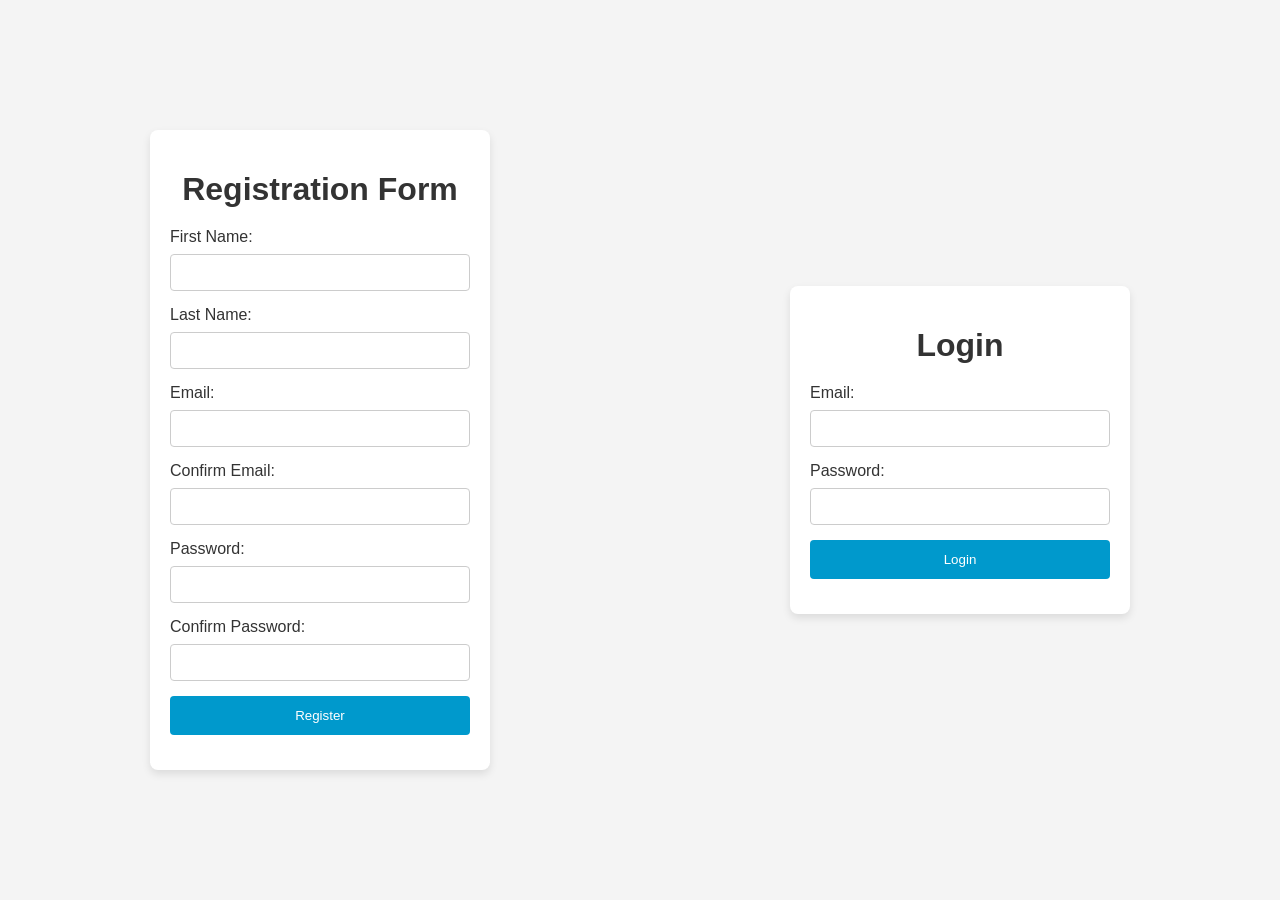
<file: task 1/index.html>
<!DOCTYPE html>
<html lang="en">

<head>
    <meta charset="UTF-8">
    <meta name="viewport" content="width=device-width, initial-scale=1.0">
    <title>Task 1</title>
    <link rel="stylesheet" href="main.css">
</head>

<body>
<div class="container">
    <form id="registrationForm">
        <h1>Registration Form</h1>

        <label for="firstName">First Name:</label>
        <input type="text" id="firstName" name="firstName" required>
        <div class="wrong" id="wrongeFName"></div>

        <label for="lastName">Last Name:</label>
        <input type="text" id="lastName" name="lastName" required>
        <div class="wrong" id="wrongeLName"></div>

        <label for="email">Email:</label>
        <input type="email" id="email" name="email" required>
        <div class="wrong" id="wrongeEmail"></div>

        <label for="ConfirmEmail">Confirm Email:</label>
        <input type="email" id="ConfirmEmail" name="ConfirmEmail" required>
        <div class="wrong" id="wrongeEmailConfirm"></div>

        <label for="password">Password:</label>
        <input type="password" id="password" name="password" required>
        <div class="wrong" id="wrongePassword"></div>

        <label for="ConfirmPassword">Confirm Password:</label>
        <input type="password" id="ConfirmPassword" name="ConfirmPassword" required>
        <div class="wrong" id="wrongeConfirmPassword"></div>

        <input type="submit" id="Register" value="Register">
    </form>
</div>

<div class="container">
    <form id="loginForm">
        <h1>Login</h1>

        <label for="email">Email:</label>
        <input type="email" id="emailCheak" name="email" required>
        <div class="wrong" id="wrongemailLogin"></div>

        <label for="password">Password:</label>
        <input type="password" id="passwordCheak" name="password" required>
        <div class="wrong" id="wrongpasswordLogin"></div>

        <input type="submit" id="Login" value="Login">
    </form>
</div>
    <script src="main.js"></script>
</body>
</html>
</file>
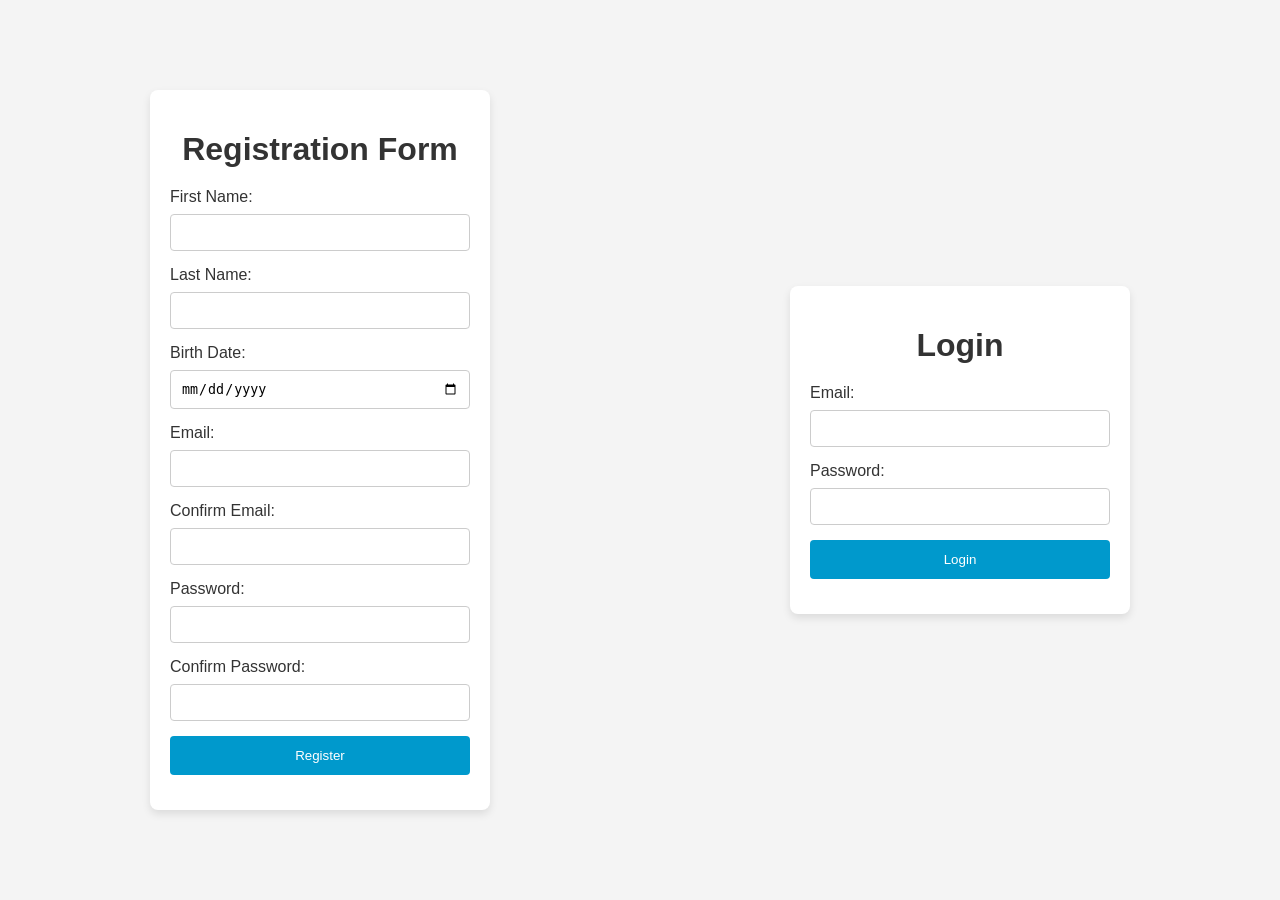
<file: task 2/index.html>
<!DOCTYPE html>
<html lang="en">

<head>
    <meta charset="UTF-8">
    <meta name="viewport" content="width=device-width, initial-scale=1.0">
    <title>Task 2</title>
    <link rel="stylesheet" href="main.css">
</head>

<body>
    <div class="container">
        <form action="">
            <h1>Registration Form</h1>
    
            <label for="firstName">First Name:</label>
            <input type="text" id="firstName" name="firstName" required>
            <div class="wrong" id="wrongeFName"></div>
    
            <label for="lastName">Last Name:</label>
            <input type="text" id="lastName" name="lastName" required>
            <div class="wrong" id="wrongeLName"></div>

            <label for="birthdate">Birth Date:</label>
            <input type="date" id="birthdate" name="birthdate" required>
            <div class="wrong" id="wrongeBirthDate"></div>
    
            <label for="email">Email:</label>
            <input type="email" id="email" name="email" required>
            <div class="wrong" id="wrongeEmail"></div>

            <label for="Confirmemail">Confirm Email:</label>
            <input type="email" id="Confirmemail" name="Confirmemail" required>
            <div class="wrong" id="wrongeEmailConfirm"></div>
    
            <label for="password">Password:</label>
            <input type="password" id="password" name="password" required>
            <div class="wrong" id="wrongePassword"></div>
    
            <label for="password">Confirm Password:</label>
            <input type="password" id="Confirmpassword" name="Confirmpassword" required>
            <div class="wrong" id="wrongePasswordConfirm"></div>
    
            <input type="submit" id="Register" value="Register">
        </form>
    </div>
    
    <div class="container" >
        <form action="">
            <h1>Login</h1>

            <label for="email">Email:</label>
            <input type="email" id="emailCheak" name="email" required>
            <div class="wrong" id="wrongemailLogin"></div>

            <label for="password">Password:</label>
            <input type="password" id="passwordCheak" name="password" required>
            <div class="wrong" id="wrongpasswordLogin"></div>
            <input type="submit" id="Login" value="Login">
        </form>
    </div>
    

    <script src="main.js"></script>
</body>
</html>
</file>
<file: task 1/main.css>
body {
    font-family: Arial, sans-serif;
    margin: 0;
    padding: 0;
    display: flex;
    justify-content: center;
    align-items: center;
    height: 100vh;
    background-color: #f4f4f4;
}

.container {
    width: 300px;
    margin: auto;
    background-color: #fff;
    padding: 20px;
    border-radius: 8px;
    box-shadow: 0 4px 8px rgba(0, 0, 0, 0.1);
}

form {
    display: flex;
    flex-direction: column;
}

h1 {
    text-align: center;
    color: #333;
    margin-bottom: 20px;
}

label {
    margin-bottom: 8px;
    color: #333;
}

input {
    padding: 10px;
    margin-bottom: 15px;
    border: 1px solid #ccc;
    border-radius: 4px;
}

input[type="submit"] {
    background-color: #0099cc;
    color: #fff;
    border: none;
    cursor: pointer;
    padding: 12px;
    border-radius: 4px;
}

input[type="submit"]:hover {
    background-color: #0077b3;
}

.wrong{
    display: none;
    padding: 10px;
    background-color: rgba(250, 0, 0, 0.4);
    border-radius: 8px;
    text-align: center;
    margin: 10px;
}
</file>
<file: task 2/main.css>
body {
    font-family: Arial, sans-serif;
    margin: 0;
    padding: 0;
    display: flex;
    justify-content: center;
    align-items: center;
    height: 100vh;
    background-color: #f4f4f4;
}

.container {
    width: 300px;
    margin: auto;
    background-color: #fff;
    padding: 20px;
    border-radius: 8px;
    box-shadow: 0 4px 8px rgba(0, 0, 0, 0.1);
}

form {
    display: flex;
    flex-direction: column;
}

h1 {
    text-align: center;
    color: #333;
    margin-bottom: 20px;
}

label {
    margin-bottom: 8px;
    color: #333;
}

input {
    padding: 10px;
    margin-bottom: 15px;
    border: 1px solid #ccc;
    border-radius: 4px;
}

input[type="submit"] {
    background-color: #0099cc;
    color: #fff;
    border: none;
    cursor: pointer;
    padding: 12px;
    border-radius: 4px;
}

input[type="submit"]:hover {
    background-color: #0077b3;
}

.wrong{
    display: none;
    padding: 10px;
    background-color: rgba(250, 0, 0, 0.4);
    border-radius: 8px;
    text-align: center;
    margin: 10px;
}
</file>
